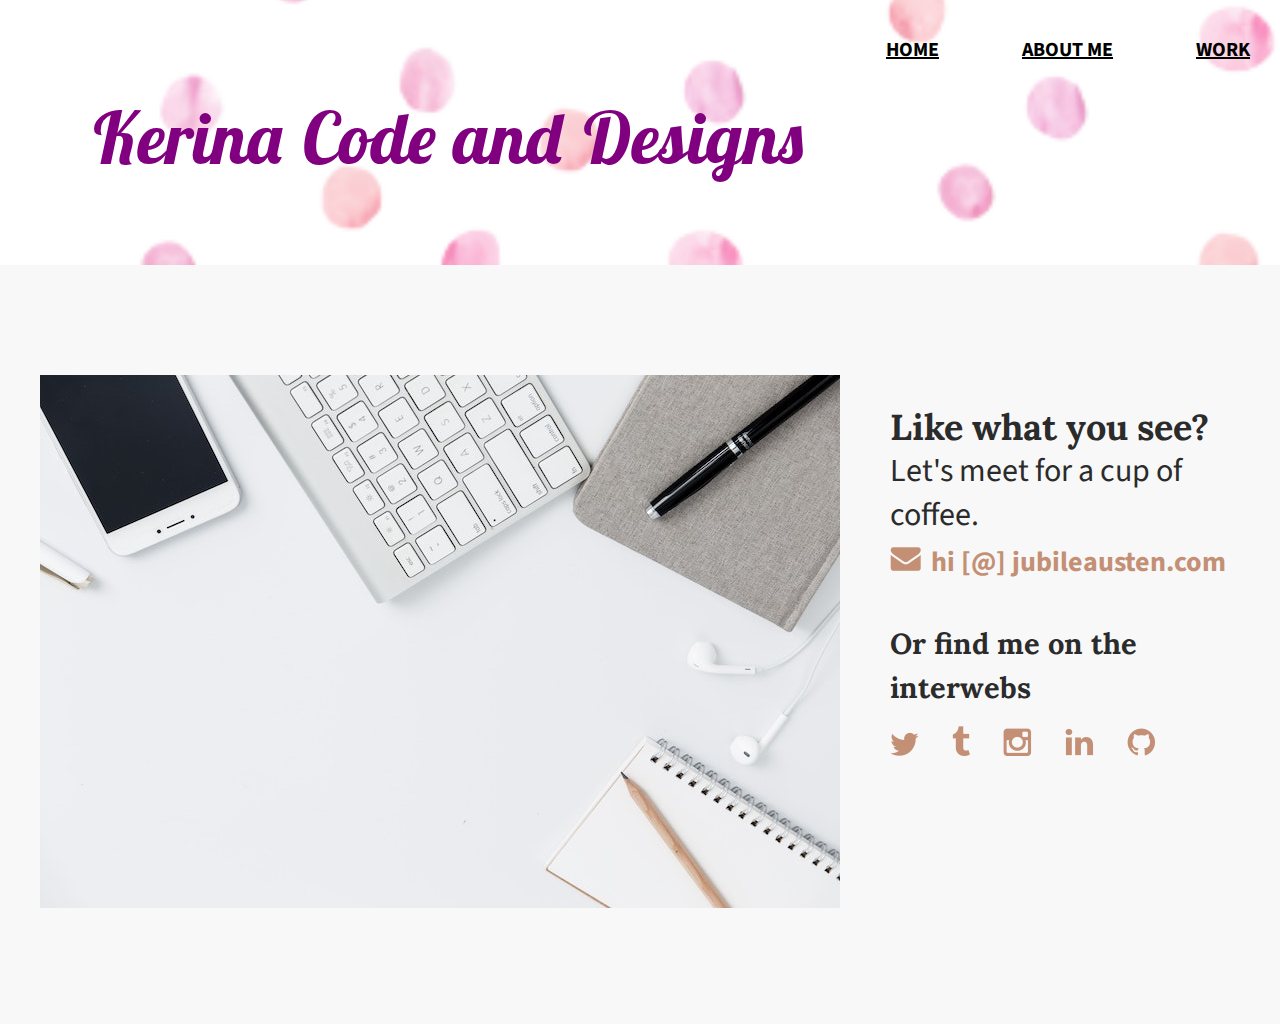
<file: index.html>
<!doctype html>
<html lang="en">
    <head>
        <meta charset="utf-8">
        <title>Kerina Code and Designs</title>
<link rel="stylesheet" href="css/normalize.css">
<link rel="stylesheet" href="css/main.css">
<link href='https://fonts.googleapis.com/css?family=Source+Sans+Pro:400,700' rel='stylesheet' type='text/css'>
<link href="https://fonts.googleapis.com/css2?family=Lora:wght@400;700&display=swap" rel="stylesheet"> 
<link href="https://fonts.googleapis.com/css?family=Lora:400,700" rel="stylesheet" type="text/css">
<link href="https://fonts.googleapis.com/css2?family=Raleway&display=swap" rel="stylesheet" type="text/css">
<link href="https://fonts.googleapis.com/css2?family=Lobster+Two&display=swap" rel="stylesheet" type="text/css">
</head>
    <body>
     <header>
        <nav>
        <ul>
           <li><a href="index.html">Home</a></li>
           <li><a href="About/index.html">About Me</a></li>
          <li><a href="work/index.html">Work</a></li>
        </ul>
   </nav>
        <div class="full-width">
            <div class="half-width">
            <h1>Kerina Code and Designs</h1>
            </div>
            <div class="half-width"> 
            </div>
        </div>
    </header>
     <main>

        <footer id="contact">
            <div class="full-width">
                <div class="half-width">
                    <img src="img/contact-kerina.jpg" id="contact-image" alt="Contact image"/>             
                </div>
                <div class="half-width">
                    <h2>Like what you see?</h2>
                    <h3 id="email-header">Let's meet for a cup of coffee.</h3>
                    <a href="mailto:hi@kerina.com"><img src="img/envelope.png" id="envelope" alt="Envelope icon"/>hi [@] jubileausten.com</a>
                    
                    <h2 id="socialmedia-header">Or find me on the interwebs</h2>
                    <ul>
                    
                       <li><a href="www.twitter.com"><img src="img/twitter.png" alt="Twitter icon"/></a></li>
                       <li><a href="www.tumblr.com"><img src="img/tumblr.png" alt="Tumblr icon"/></a></li>
                        <li><a href="www.instagram.com"><img src="img/instagram.png" alt="Instagram icon"/></a></li>
                        <li><a href="www.linkedin.com"><img src="img/linkedin.png" alt="Linkedin icon"/></a></li>
                        <li><a href="www.twitter.com"><img src="img/github.png" alt="Github icon"/></a></li>
                       </ul>
                    </div>
            </div>
        </footer>
    </main>      
    </body>
</html>
</file>
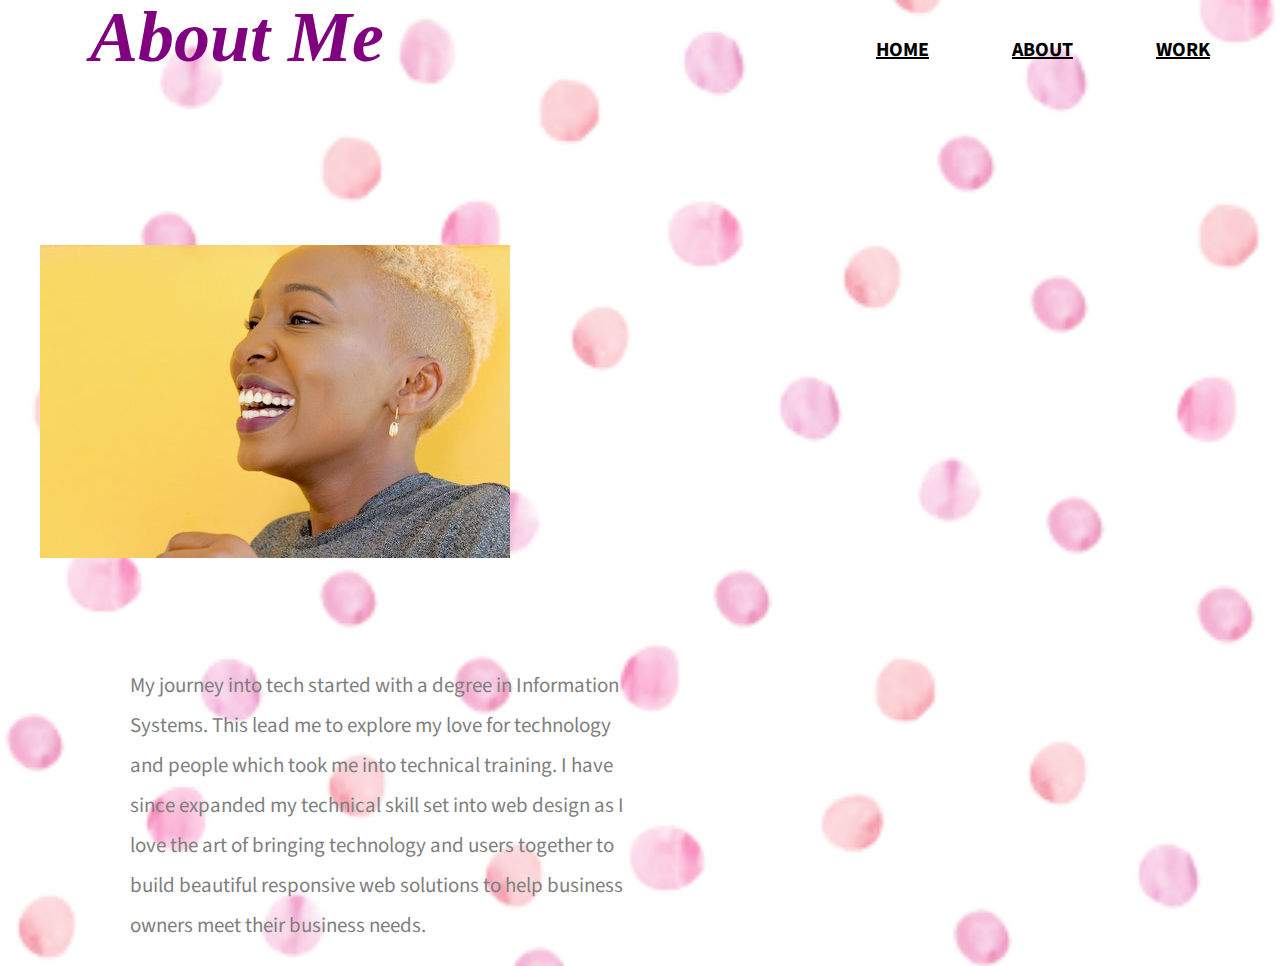
<file: About/index.html>
<!doctype html>
<html lang="en">
    <head>
        <meta charset="utf-8">
        <title>About Me</title>
<link rel="stylesheet" href="../css/normalize.css">
<link rel="stylesheet" href="../css/main.css">
<link href='https://fonts.googleapis.com/css?family=Source+Sans+Pro:400,700' rel='stylesheet' type='text/css'>
<link href="https://fonts.googleapis.com/css2?family=Lora:wght@400;700&display=swap" rel="stylesheet"> 
<link href="https://fonts.googleapis.com/css?family=Lora:400,700" rel="stylesheet" type="text/css">
</head>
    <body>
     <header>
        <div class="full-width">
            <div class="half-width">
            <h1>About Me</h1>
            </div>
            <div class="half-width"> 
           
                  <nav>
                      <ul>
                        <li><a href="../index.html">Home</a></li> 
                        <li><a href="/About/index.html">About</a></li>
                          <li><a href="../Work/index.html">Work</a></li>
                  </nav>  
            </div>
    </header>
     <main>
        <section id="about">
            <div class="half-width">
                <img src="../img/gh-portrait.jpg" alt="Portfolio me icon"/>
            </div>
                <div class="half-width">  
                <p>My journey into tech started with a degree in Information Systems. This lead me to explore my love for technology and people which took me into technical training. I have since expanded my technical skill set into web design as I love the art of bringing technology and users together to build beautiful responsive web solutions to help business owners meet their business needs. </p>
         </div>
        
    </main>      
    </body>
</html>
</file>
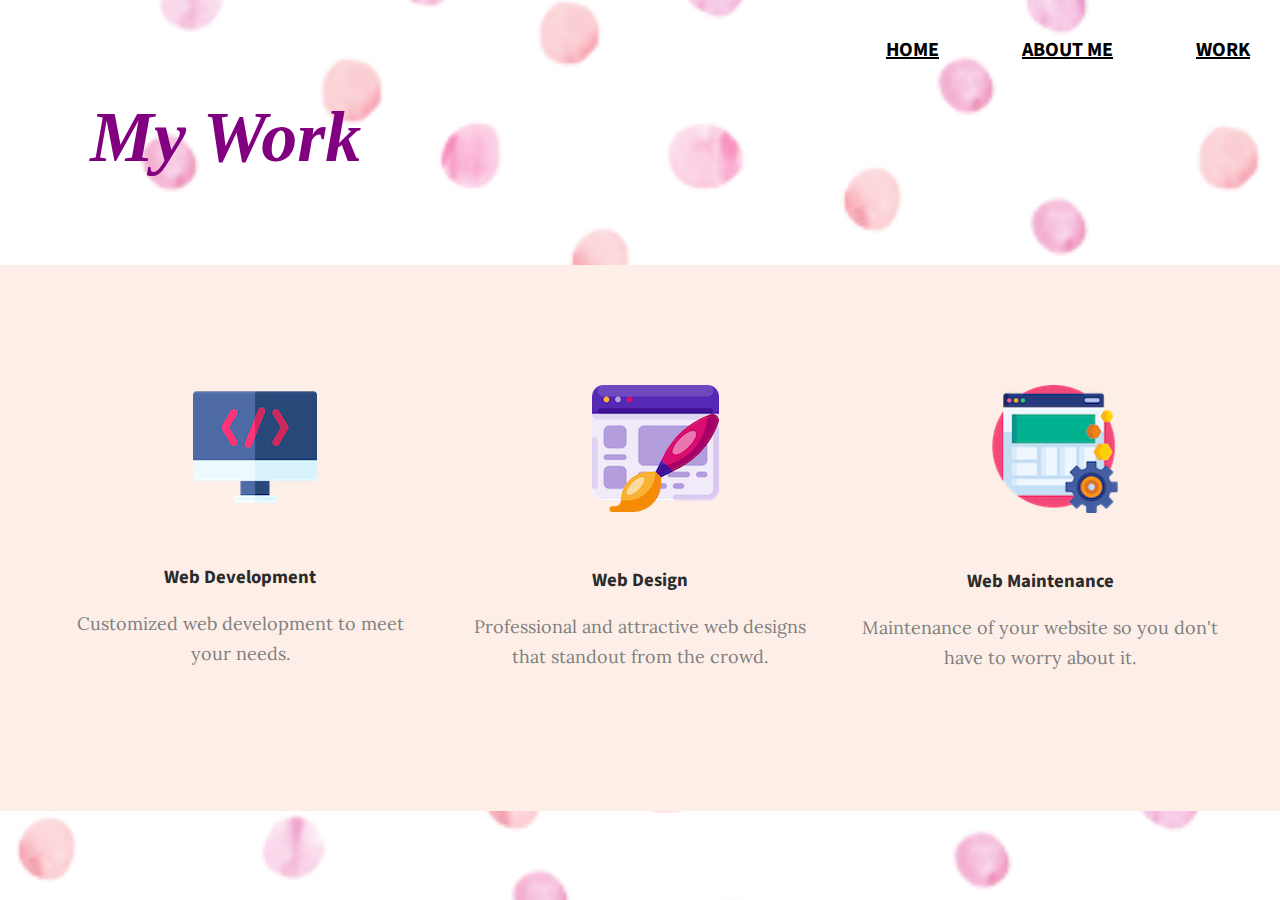
<file: Work/index.html>
<!doctype html>
<html lang="en">
    <head>
        <meta charset="utf-8">
        <title>My Work</title>
<link rel="stylesheet" href="../css/normalize.css">
<link rel="stylesheet" href="../css/main.css">
<link href='https://fonts.googleapis.com/css?family=Source+Sans+Pro:400,700' rel='stylesheet' type='text/css'>
<link href="https://fonts.googleapis.com/css2?family=Lora:wght@400;700&display=swap" rel="stylesheet"> 
<link href="https://fonts.googleapis.com/css?family=Lora:400,700" rel="stylesheet" type="text/css">
</head>
    <body>
     <header>
        <nav>
            <ul>
               <li><a href="../index.html">Home</a></li>
               <li><a href="../About/index.html">About Me</a></li>
              <li><a href="../Work/index.html">Work</a></li>
            </ul>
       </nav>
        <div class="full-width">
            <h1>My Work</h1>
        </div>
    </header>
     <main>
        
        <section id="work">
            <div class="full-width">
                <div class="third-width">
                   <img src="../img/coding.png" alt="coding icon"/>
                   <h3>Web Development</h3>
                   <p>Customized web development to meet your needs.</p>

                </div>
                <div class="third-width"> 
                    <img src="../img/web-design.png" alt="Web Design icon"/>
                    <h3>Web Design</h3>
                    <p>Professional and attractive web designs that standout from the crowd.</p>
                </div>
                <div class="third-width">
                    <img src="../img/web-maintenance.png" alt="Web Maintenance icon"/>
                    <h3>Web Maintenance</h3>
                    <p>Maintenance of your website so you don't have to worry about it.</p>
                </div> 
         </div>
        </section>
    </main>      
    </body>
</html>
</file>
<file: css/main.css>
/***** BASE STYLES *****/
body{
font-family: 'Source Sans Pro', sans-serif;
color: #2b2b2b;
height: 2000x;
background: url('../img/watercolor.png');
background-size: cover;
background-position: center;
}
/***** GRID *****/
.full-width {
    width: 1200px;
    margin: 0 auto;
    overflow: auto;
}
.half-width {
    width: 600px;
    float: left;
}
.third-width {
    width: 400px;
    float: left;
}

/***** HEADER *****/
   
h1 {
   
    font-family: 'Lobster Two', cursive;
    font-size: 65px;
    font-weight: bold;
    font-style: italic;
    color:purple;
    padding: 30px 0 50px 25px;

}

nav {
    float: right; 
    padding: 20px 30px;
}
nav ul li{
    display: inline-block;
}
nav ul li a {
    text-transform: uppercase;
    text-decoration: underline;
    font-weight: bold;
    font-size: 20px;
    color: black;
    padding-left: 80px; 
}
header h1 {
    width: 1000px;
    clear: both;
    font-family: 'Lobster Two', cursive;
    font-size: 72px;
    line-height: 80px;
    color: purple;
    padding: 2px 0 40px 50px;
    margin-top: -5px;
}

/***** ABOUT *****/

#about .full-width {
    padding: 80px 0;
}

#about .half-width {
    padding: 80px 20px 0 40px;
}

#work img {
    padding-left: 30px;
}
#about h2 {
    font-family: 'Lobster Two', cursive;
    font-size: 36px;
    padding-left: 50px;
}
 
#about p {

    color: #7F7F7F;
    font-size: 21px;
    line-height: 40px;
    padding-left: 90px;
    padding-right: 10px;
    
}
/***** WORK *****/
#work {
background-color: #fdefe7;
text-align: center;


}
#work .full-width {
    padding: 120px 0;
    
}
 
#work img {
    padding-bottom: 30px;
}
#work h2 {
    font-size: 50px;
    line-height: 32px;
    margin: 0 auto;
    width: 190px;
} 

#work p {
    color: #7F7F7F;
    font-family: 'Lora' , serif;
    font-size: 18px;
    line-height: 30px;
    padding: 0 20px;
}
/***** CONTACT SECTION *****/
#contact {
background-color: #F8F8F8;
}
#contact .full-width {
    padding: 110px 0;
}
#contact img#contact-img {
        margin-left: 25px;
        border: 12px solid #ffffff;
}
#contact h2, #contact #email-header, #contact #socialmedia-header, #contact ul {
    padding-left: 250px;
}
#contact #envelope {
    padding: 0 10px 0 250px;
}
#contact h2 {
    font-family: 'Lora' , serif;
    font-size: 36px;
    line-height: 44px;
    
}
#contact #email-header{
    font-size: 32px;
    font-weight: 400;
    line-height: 44px;
    margin: -30px 0 5px 0;
}
#contact #socialmedia-header {
    font-weight: bold;
    font-size: 29px;
    line-height:44px;
    margin: 40px 0 0 0;
}
#contact a {
    text-decoration: none;
    color: #c49075;
    font-weight: bold;
    font-size: 28px;
}
#contact ul {
    list-style: none;
}
#contact ul li {
     display: inline-block;
}
#contact ul img {
    padding-right: 30px;
}
</file>
